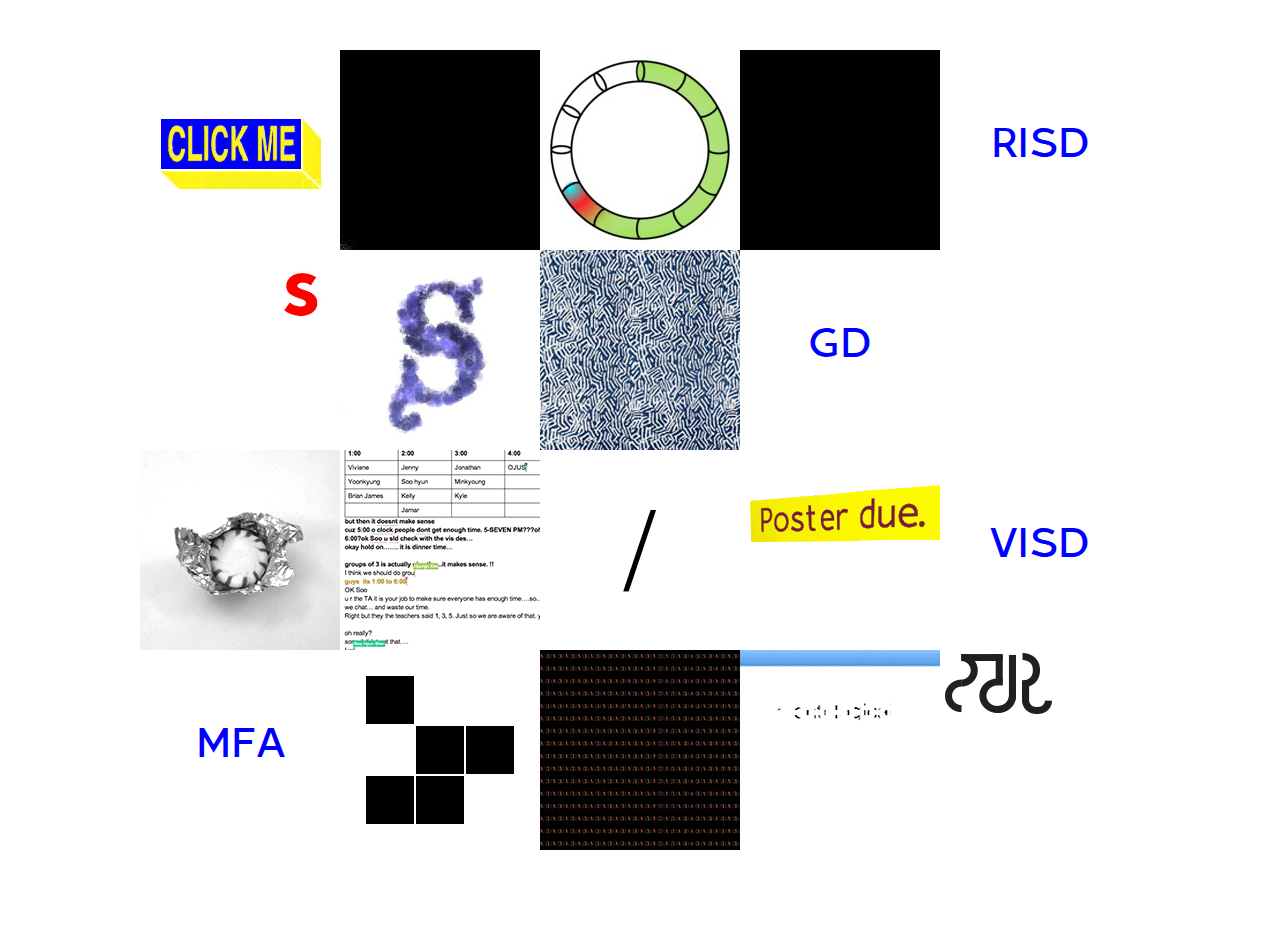
<file: static.html>
<!DOCTYPE html>
<!--[if lt IE 7]>      <html class="no-js lt-ie9 lt-ie8 lt-ie7"> <![endif]-->
<!--[if IE 7]>         <html class="no-js lt-ie9 lt-ie8"> <![endif]-->
<!--[if IE 8]>         <html class="no-js lt-ie9"> <![endif]-->
<!--[if gt IE 8]><!--> <html class="no-js"> <!--<![endif]-->
    <head>
        <meta charset="utf-8">
        <meta http-equiv="X-UA-Compatible" content="IE=edge">
        <title>RISD VISD 2014</title>
        <meta name="description" content="">
        <meta name="viewport" content="width=device-width, initial-scale=1">

        <link rel="stylesheet" href="css/normalize.css">
        <link rel="stylesheet" href="css/main.css">
        <script src="js/vendor/modernizr-2.6.2.min.js"></script>
        <script src="js/vendor/processing-1.4.1.min.js"></script>
    </head>
    <body>

        <div id="center">

            <div id="grid">

                <img id="jonathan" class="module position1" src="img/jonathan.gif">

                <img id="jamar" class="module position2" src="img/jamar.gif"> 

                <img id="jenny" class="module position3" src="img/jenny.gif"> 

                <img id="kelly" class="module position4" src="img/kelly.gif"> 

                <div id="risd" class="module position5">
                    <h1>RISD</h1>
                </div>

                <img id="kyle" class="module position6" src="img/kyle.gif"> 

                <img id="brian" class="module position7" src="img/brian.gif"> 

                <img id="yoon" class="module position8" src="img/yoon.gif"> 

                <div id="gd" class="module position9">
                    <h1>GD</h1>
                </div>

                <img id="christina" class="module position10" src="img/christina.gif"> 

                <img id="soo" class="module position11" src="img/soo.gif"> 

                <img id="minkyoung" class="module position12" src="img/minkyoung.gif"> 

                <img id="yoana" class="module position13" src="img/yoana.gif"> 

                <img id="brienne" class="module position14" src="img/brienne.gif"> 

                <div id="visd" class="module position15">
                    <h1>VISD</h1>
                </div>

                <div id="mfa" class="module position16">
                    <h1>MFA</h1>
                </div>

                <img id="jerel" class="module position17" src="img/jerel.gif"> 

                <img id="prin" class="module position18" src="img/prin.gif"> 

                <img id="ojus" class="module position19" src="img/ojus.gif"> 

                <img id="viviane" class="module position20" src="img/viviane.gif"> 

            </div>

        </div>

        <script src="//ajax.googleapis.com/ajax/libs/jquery/1.10.2/jquery.min.js"></script>
        <script>window.jQuery || document.write('<script src="js/vendor/jquery-1.10.2.min.js"><\/script>')</script>
        <script src="js/vendor/underscore-min.js"></script>
        <script src="js/plugins.js"></script>
        <script src="js/main.js"></script>

        <script>
            (function(b,o,i,l,e,r){b.GoogleAnalyticsObject=l;b[l]||(b[l]=
            function(){(b[l].q=b[l].q||[]).push(arguments)});b[l].l=+new Date;
            e=o.createElement(i);r=o.getElementsByTagName(i)[0];
            e.src='//www.google-analytics.com/analytics.js';
            r.parentNode.insertBefore(e,r)}(window,document,'script','ga'));
            ga('create','UA-48295352-X');ga('send','pageview');
        </script>
    </body>
</html>
</file>
<file: css/main.css>
/*! HTML5 Boilerplate v4.3.0 | MIT License | http://h5bp.com/ */

/* ==========================================================================
   Base styles: opinionated defaults
   ========================================================================== */

html,
button,
input,
select,
textarea {
    color: #222;
}

html {
    font-size: 1em;
    line-height: 1.4;
}

/*
 * Remove text-shadow in selection highlight: h5bp.com/i
 * These selection rule sets have to be separate.
 * Customize the background color to match your design.
 */

::-moz-selection {
    background: #b3d4fc;
    text-shadow: none;
}

::selection {
    background: #b3d4fc;
    text-shadow: none;
}

/*
 * A better looking default horizontal rule
 */

hr {
    display: block;
    height: 1px;
    border: 0;
    border-top: 1px solid #ccc;
    margin: 1em 0;
    padding: 0;
}

/*
 * Remove the gap between images, videos, audio and canvas and the bottom of
 * their containers: h5bp.com/i/440
 */

audio,
canvas,
img,
video {
    vertical-align: middle;
}

/*
 * Remove default fieldset styles.
 */

fieldset {
    border: 0;
    margin: 0;
    padding: 0;
}

/*
 * Allow only vertical resizing of textareas.
 */

textarea {
    resize: vertical;
}

/* ==========================================================================
   Author's custom styles
   ========================================================================== */

@font-face {
    font-family: 'baj_annai_betamedium';
    src: url('../fonts/baj-annai-beta-webfont.eot');
    src: url('../fonts/baj-annai-beta-webfont.eot?#iefix') format('embedded-opentype'),
    url('../fonts/baj-annai-beta-webfont.woff') format('woff'),
    url('../fonts/baj-annai-beta-webfont.ttf') format('truetype'),
    url('../fonts/baj-annai-beta-webfont.svg#baj_annai_betamedium') format('svg');
    font-weight: normal;
    font-style: normal;
}

body {
    background: rgb(255, 255, 255);
    font-family: baj_annai_betamedium, sans-serif;
}

#center {
    position: relative;
    width: 1000px;
    margin: 50px auto 0 auto;
}

h1 {
    color: blue;
    font-size: 36px;
    line-height: 140px;
    font-weight: normal;
    text-align: center;
}

#grid {
    position: relative;
    height: 800px;
    margin-top: 50px;
    margin-bottom: 100px;
    }

.module {
    position: absolute;
    width: 200px;
    height: 200px;
}

video.module, canvas.module {
    cursor: pointer;
}
#jenny.module {
    cursor: default;
}

iframe {
    border: 0;
    margin: 0;
}

/* Rows */
#grid .position1, #grid .position2, #grid .position3, #grid .position4, #grid .position5 {
    top: 0;
}
#grid .position6, #grid .position7, #grid .position8, #grid .position9, #grid .position10 {
    top: 200px;
}
#grid .position11, #grid .position12, #grid .position13, #grid .position14, #grid .position15 {
    top: 400px;
}
#grid .position16, #grid .position17, #grid .position18, #grid .position19, #grid .position20 {
    top: 600px;
}

/* Columns */
#grid .position1, #grid .position6, #grid .position11, #grid .position16 {
    left: 0;
}
#grid .position2, #grid .position7, #grid .position12, #grid .position17 {
    left: 200px;
}
#grid .position3, #grid .position8, #grid .position13, #grid .position18 {
    left: 400px;
}
#grid .position4, #grid .position9, #grid .position14, #grid .position19 {
    left: 600px;
}
#grid .position5, #grid .position10, #grid .position15, #grid .position20 {
    left: 800px;
}



/* Name list */

ul#names {
    list-style:none; 
    margin:0 0 12px 0; 
    padding:12px 0 0 0;
    padding-left: 1em; 
    text-indent: 1em; 
    width:1000px;
    border-top: 1px solid rgba(0,0,255,.7);
}

ul#names li {
        font-size: 12px; 
        margin-bottom: 12px; 
        float:left; 
        display:inline; 
        width: 25%; 
        color:rgba(0,0,255,.6);
}

ul#names li a:link, ul#names li a:visited {
    color:rgba(0,0,255,.7);
    text-decoration: none;

}


ul#names li a:hover, ul#names li a:active {
    color:rgba(0,0,255,1);
    text-decoration: none;
   /* padding-bottom: 2px;
    border-bottom: 1px solid blue;*/
}








/* ==========================================================================
   Helper classes
   ========================================================================== */

/*
 * Image replacement
 */

.ir {
    background-color: transparent;
    border: 0;
    overflow: hidden;
    /* IE 6/7 fallback */
    *text-indent: -9999px;
}

.ir:before {
    content: "";
    display: block;
    width: 0;
    height: 150%;
}

/*
 * Hide from both screenreaders and browsers: h5bp.com/u
 */

.hidden {
    display: none !important;
    visibility: hidden;
}

/*
 * Hide only visually, but have it available for screenreaders: h5bp.com/v
 */

.visuallyhidden {
    border: 0;
    clip: rect(0 0 0 0);
    height: 1px;
    margin: -1px;
    overflow: hidden;
    padding: 0;
    position: absolute;
    width: 1px;
}

/*
 * Extends the .visuallyhidden class to allow the element to be focusable
 * when navigated to via the keyboard: h5bp.com/p
 */

.visuallyhidden.focusable:active,
.visuallyhidden.focusable:focus {
    clip: auto;
    height: auto;
    margin: 0;
    overflow: visible;
    position: static;
    width: auto;
}

/*
 * Hide visually and from screenreaders, but maintain layout
 */

.invisible {
    visibility: hidden;
}

/*
 * Clearfix: contain floats
 *
 * For modern browsers
 * 1. The space content is one way to avoid an Opera bug when the
 *    `contenteditable` attribute is included anywhere else in the document.
 *    Otherwise it causes space to appear at the top and bottom of elements
 *    that receive the `clearfix` class.
 * 2. The use of `table` rather than `block` is only necessary if using
 *    `:before` to contain the top-margins of child elements.
 */

.clearfix:before,
.clearfix:after {
    content: " "; /* 1 */
    display: table; /* 2 */
}

.clearfix:after {
    clear: both;
}

/*
 * For IE 6/7 only
 * Include this rule to trigger hasLayout and contain floats.
 */

.clearfix {
    *zoom: 1;
}

/* ==========================================================================
   EXAMPLE Media Queries for Responsive Design.
   These examples override the primary ('mobile first') styles.
   Modify as content requires.
   ========================================================================== */

@media only screen and (min-width: 35em) {
    /* Style adjustments for viewports that meet the condition */
}

@media print,
       (-o-min-device-pixel-ratio: 5/4),
       (-webkit-min-device-pixel-ratio: 1.25),
       (min-resolution: 120dpi) {
    /* Style adjustments for high resolution devices */
}

/* ==========================================================================
   Print styles.
   Inlined to avoid required HTTP connection: h5bp.com/r
   ========================================================================== */

@media print {
    * {
        background: transparent !important;
        color: #000 !important; /* Black prints faster: h5bp.com/s */
        box-shadow: none !important;
        text-shadow: none !important;
    }

    a,
    a:visited {
        text-decoration: underline;
    }

    a[href]:after {
        content: " (" attr(href) ")";
    }

    abbr[title]:after {
        content: " (" attr(title) ")";
    }

    /*
     * Don't show links for images, or javascript/internal links
     */

    .ir a:after,
    a[href^="javascript:"]:after,
    a[href^="#"]:after {
        content: "";
    }

    pre,
    blockquote {
        border: 1px solid #999;
        page-break-inside: avoid;
    }

    thead {
        display: table-header-group; /* h5bp.com/t */
    }

    tr,
    img {
        page-break-inside: avoid;
    }

    img {
        max-width: 100% !important;
    }

    @page {
        margin: 0.5cm;
    }

    p,
    h2,
    h3 {
        orphans: 3;
        widows: 3;
    }

    h2,
    h3 {
        page-break-after: avoid;
    }
}
</file>
